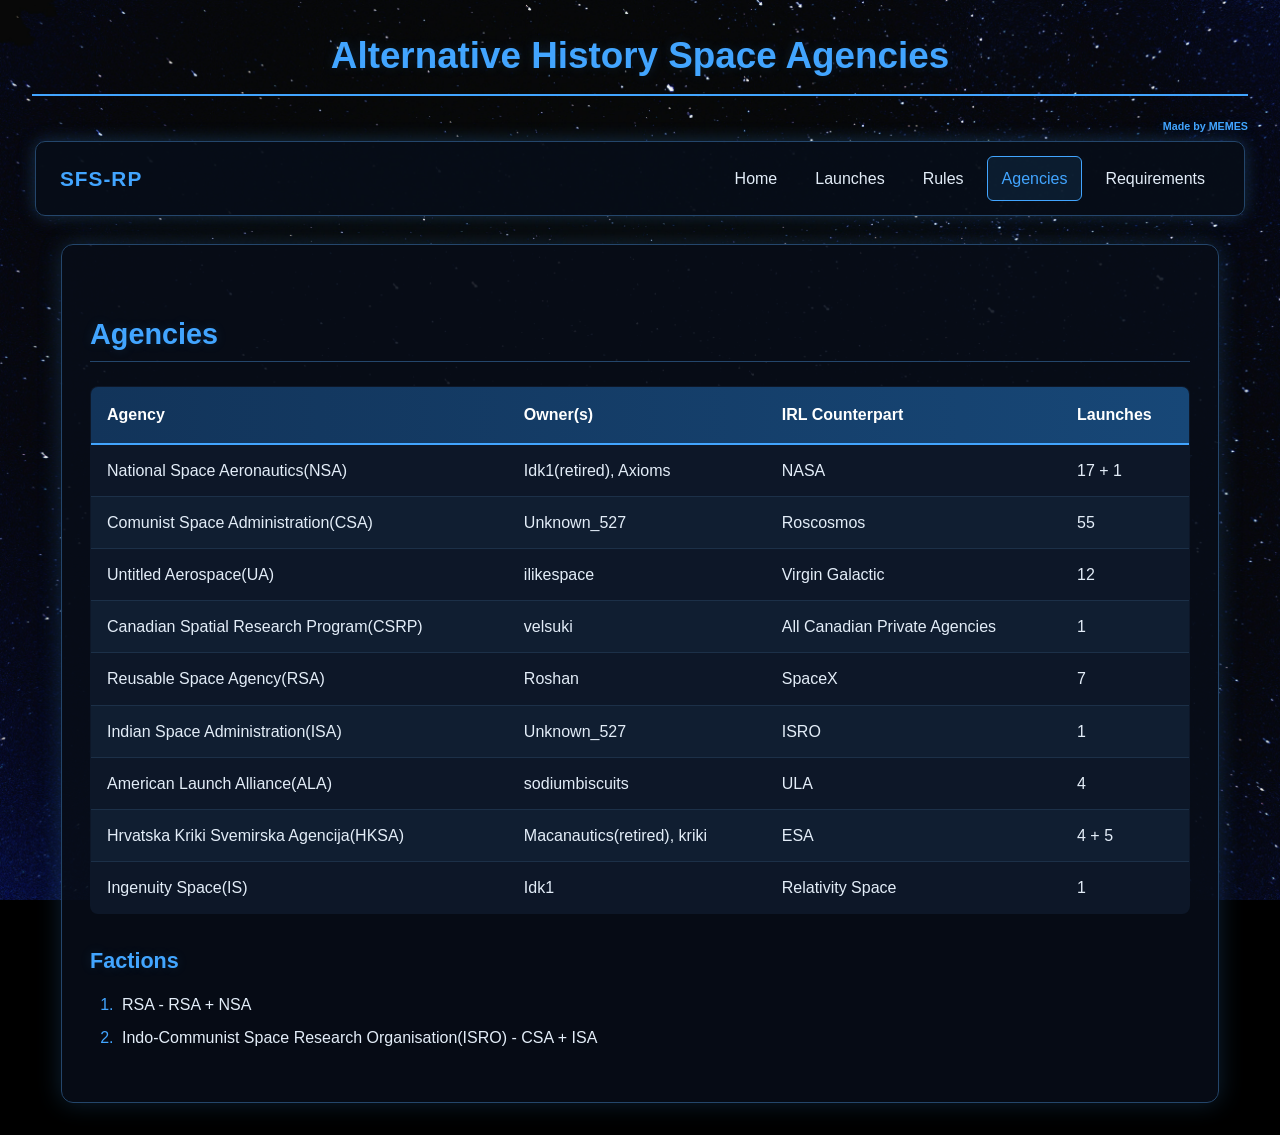
<file: agencies.html>
<!DOCTYPE html>
<html lang="en">
<head>
  <meta charset="UTF-8">
  <meta name="viewport" content="width=device-width, initial-scale=1.0">
  <title>Agencies</title>
  <link rel="stylesheet" href="style.css">
</head>
<body>

  <header>
    <h1>Alternative History Space Agencies</h1>
  </header>
  <h6 class="txtr">Made by MEMES</h6>
    <nav class="navbar">
        <a href="https://sfs-rp.github.io/index.html" class="nav-brand">SFS-RP</a>
    
        <div class="nav-links">
            <a href="index.html" class="nav-link">Home</a>
            <a href="launches.html" class="nav-link">Launches</a>
            <a href="rules.html" class="nav-link">Rules</a>
            <a href="agencies.html" class="nav-link active">Agencies</a>
            <a href="downloads.html" class="nav-link">Requirements</a>
        </div>
    </nav>
  <main>
    <h2>Agencies</h2>

    
      <table>
        <thead>
            <tr>
                <th>Agency</th>
                <th>Owner(s)</th>
                <th>IRL Counterpart</th>
                <th>Launches</th>
            </tr>
        </thead>
        <tbody>
            <tr>
                <td>National Space Aeronautics(NSA)</td>
                <td>Idk1(retired), Axioms</td>
                <td>NASA</td>
                <td>17 + 1</td>
            </tr>
            <tr>
                <td>Comunist Space Administration(CSA)</td>
                <td>Unknown_527</td>
                <td>Roscosmos</td>
                <td>55</td>
            </tr>
            <tr>
                <td>Untitled Aerospace(UA)</td>
                <td>ilikespace</td>
                <td>Virgin Galactic</td>
                <td>12</td>
            </tr>
            <tr>
                <td>Canadian Spatial Research Program(CSRP)</td>
                <td>velsuki</td>
                <td>All Canadian Private Agencies</td>
                <td>1</td>
            </tr>
            <tr>
                <td>Reusable Space Agency(RSA)</td>
                <td>Roshan</td>
                <td>SpaceX</td>
                <td>7</td>
            </tr>
            <tr>
                <td>Indian Space Administration(ISA)</td>
                <td>Unknown_527</td>
                <td>ISRO</td>
                <td>1</td>
            </tr>
            <tr>
                <td>American Launch Alliance(ALA)</td>
                <td>sodiumbiscuits</td>
                <td>ULA</td>
                <td>4</td>
            </tr>
            <tr>
                <td>Hrvatska Kriki Svemirska Agencija(HKSA)</td>
                <td>Macanautics(retired), kriki</td>
                <td>ESA</td>
                <td>4 + 5</td>
            </tr>
            <tr>
                <td>Ingenuity Space(IS)</td>
                <td>Idk1</td>
                <td>Relativity Space</td>
                <td>1</td>
            </tr>
        </tbody>
    </table>
    <h3>Factions</h3>
    <ol>
      <li>RSA - RSA + NSA</li>
      <li>Indo-Communist Space Research Organisation(ISRO) - CSA + ISA</li>
    </ol>
  </main>


  </body>
</html>
</file>
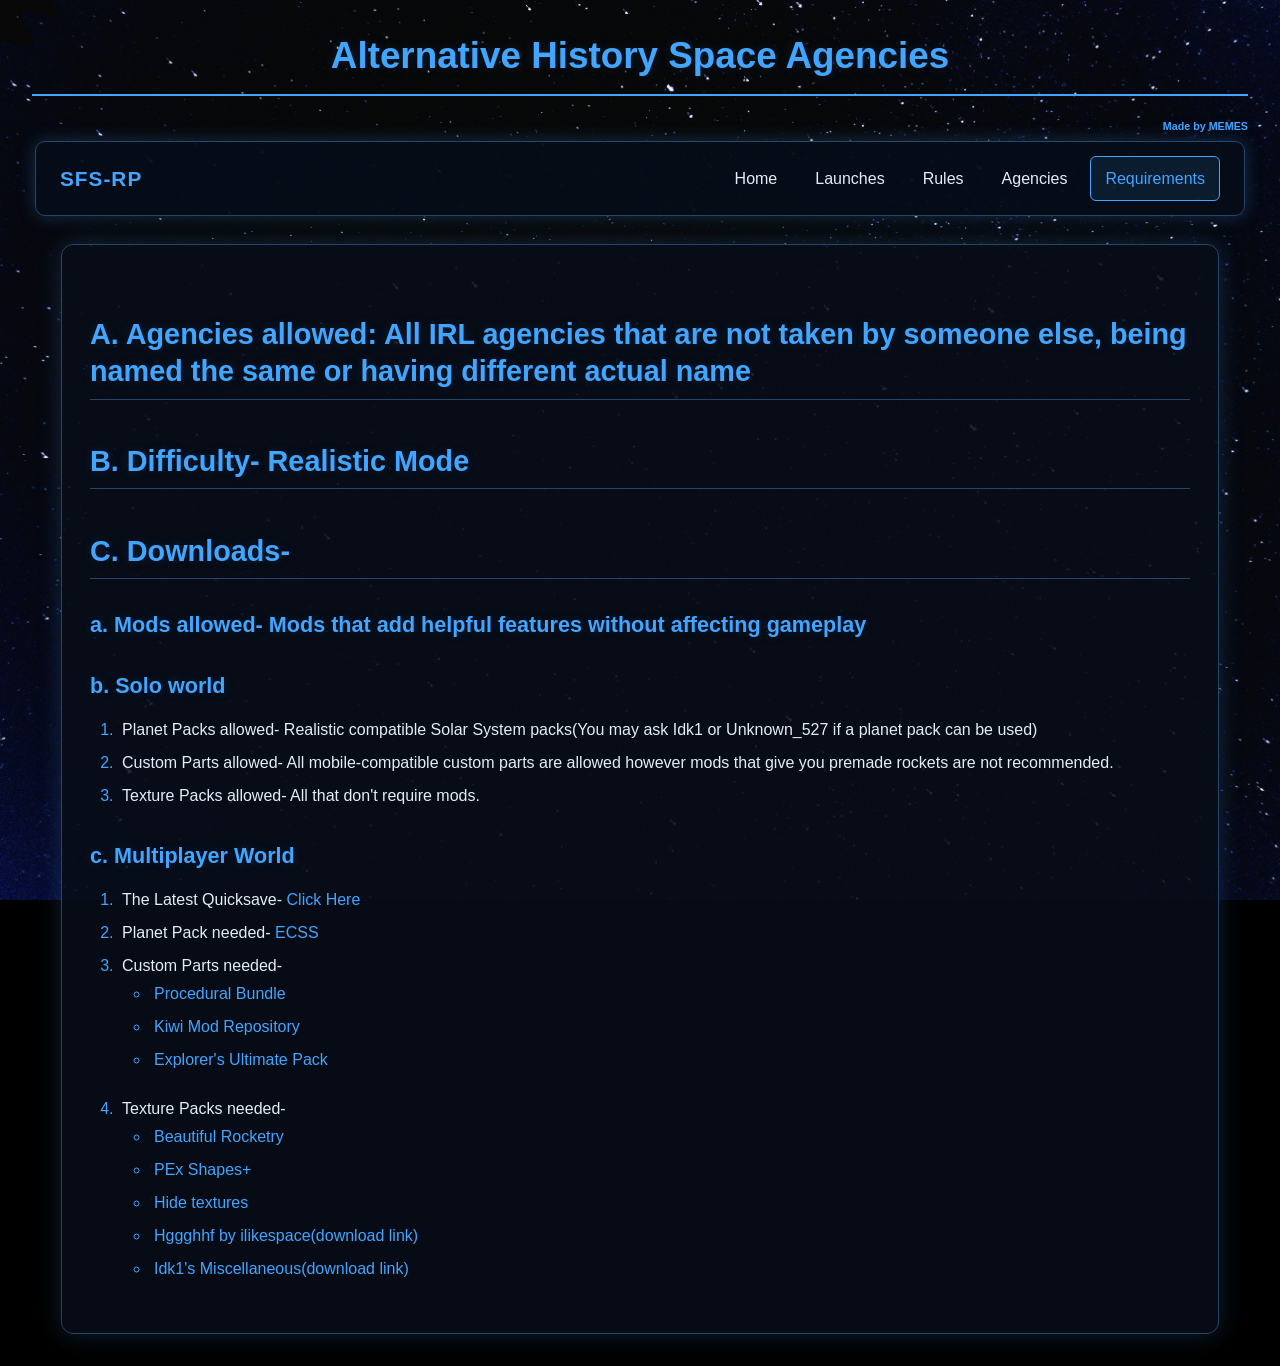
<file: downloads.html>
<!DOCTYPE html>
<html lang="en">
<head>
  <meta charset="UTF-8">
  <meta name="viewport" content="width=device-width, initial-scale=1.0">
  <title>Rules</title>
  <link rel="stylesheet" href="style.css">
</head>
<body>

  <header>
    <h1>Alternative History Space Agencies</h1>
  </header>
  <h6 class="txtr">Made by MEMES</h6>
    <nav class="navbar">
        <a href="https://sfs-rp.github.io/index.html" class="nav-brand">SFS-RP</a>
    
        <div class="nav-links">
            <a href="index.html" class="nav-link">Home</a>
            <a href="launches.html" class="nav-link">Launches</a>
            <a href="rules.html" class="nav-link">Rules</a>
            <a href="agencies.html" class="nav-link">Agencies</a>
            <a href="downloads.html" class="nav-link active">Requirements</a>
        </div>
    </nav>
  <main>
    <h2>A. Agencies allowed: All IRL agencies that are not taken by someone else, being named the same or having different actual name</h2>
    <h2>B. Difficulty- Realistic Mode</h2>
    <h2>C. Downloads-</h2>
      <h3>a. Mods allowed- Mods that add helpful features without affecting gameplay</h3>
        <h3>b. Solo world</h3>
        <ol>
          <li>Planet Packs allowed- Realistic compatible Solar System packs(You may ask Idk1 or Unknown_527 if a planet pack can be used)</li>
          <li>Custom Parts allowed- All mobile-compatible custom parts are allowed however mods that give you premade rockets are not recommended.</li>
          <li>Texture Packs allowed- All that don't require mods.</li>
        </ol>
        <h3>c. Multiplayer World</h3>    
         <ol>
          <li>The Latest Quicksave- <a href="https://github.com/SFS-RP/alternative-history/releases/tag/Quicksave">Click Here</a></li> 
          <li>Planet Pack needed- <a href="https://sfsforum.com/index.php?threads/ecss.19351/">ECSS</a></li>
          <li>Custom Parts needed- 
            <ul>
              <li><a href="https://sfsforum.com/index.php?threads/procedural-bundle-supports-mobile-and-ios.17026/">Procedural Bundle</a></li>
              <li><a href="https://sfsforum.com/index.php?threads/kiwi-mod-repository-v1-4b3.17223/">Kiwi Mod Repository</a></li>
              <li><a href="https://sfsforum.com/index.php?threads/explorers-ultimate-pack-v1-0-3-download-link-in-first-post-mobile-support-do-not-ask-in-the-thread.16437/">Explorer's Ultimate Pack</a></li>
            </ul>
          </li>
          <li>Texture Packs needed-
            <ul>
              <li><a href="https://sfsforum.com/index.php?threads/beautiful-rocketry-v0-9.19500/post-304758">Beautiful Rocketry</a></li>
              <li><a href="https://sfsforum.com/index.php?threads/pex-shapes-a-different-kind-of-pack.13087/">PEx Shapes+</a></li>
              <li><a href="https://sfsforum.com/index.php?threads/hide-texture-1-6.19255/">Hide textures</a></li>
              <li><a href="https://github.com/SFS-RP/alternative-history/releases/download/Textures/Hggghhf.zip">Hggghhf by ilikespace(download link)</a></li>
              <li><a href="https://github.com/SFS-RP/alternative-history/releases/download/Textures/Idk.Miscealeanous.zip">Idk1's Miscellaneous(download link)</a></li>
            </ul>
          </li>
        </ol>
  </main>
</body>
</html>
</file>
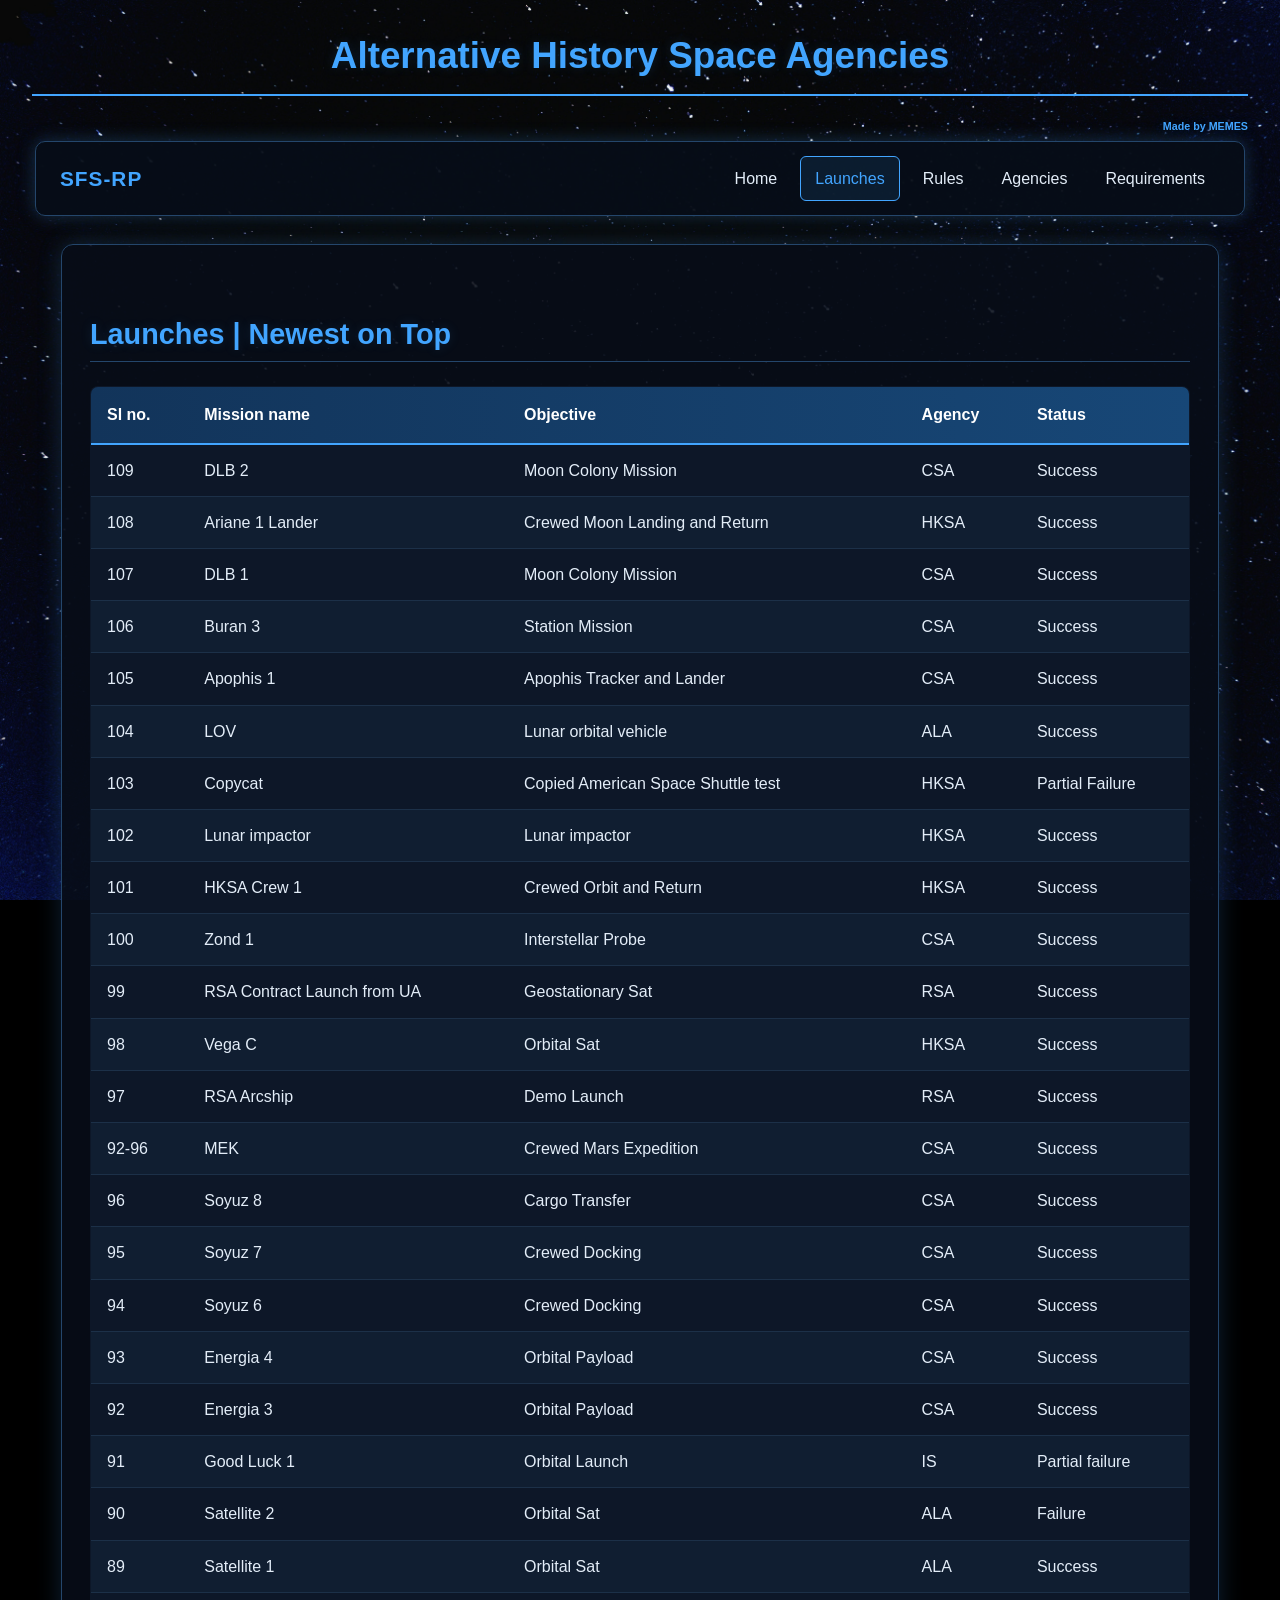
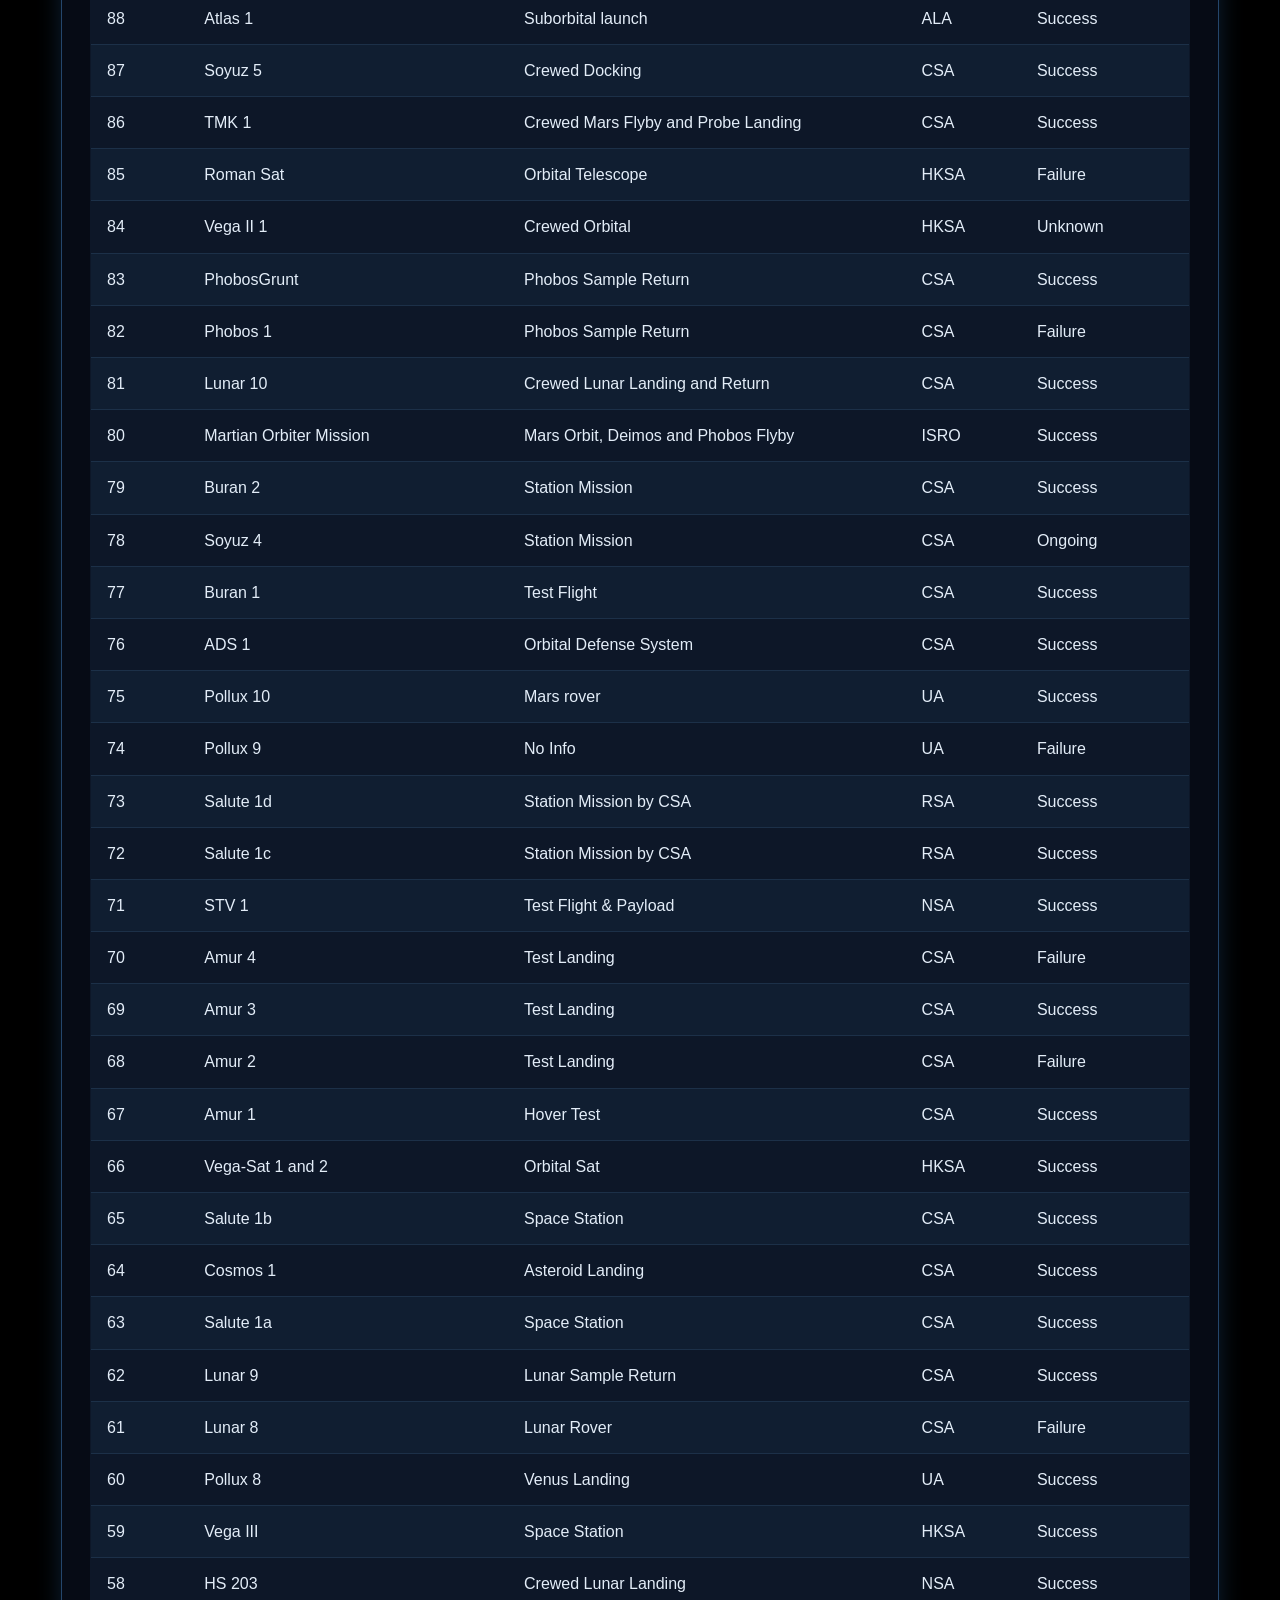
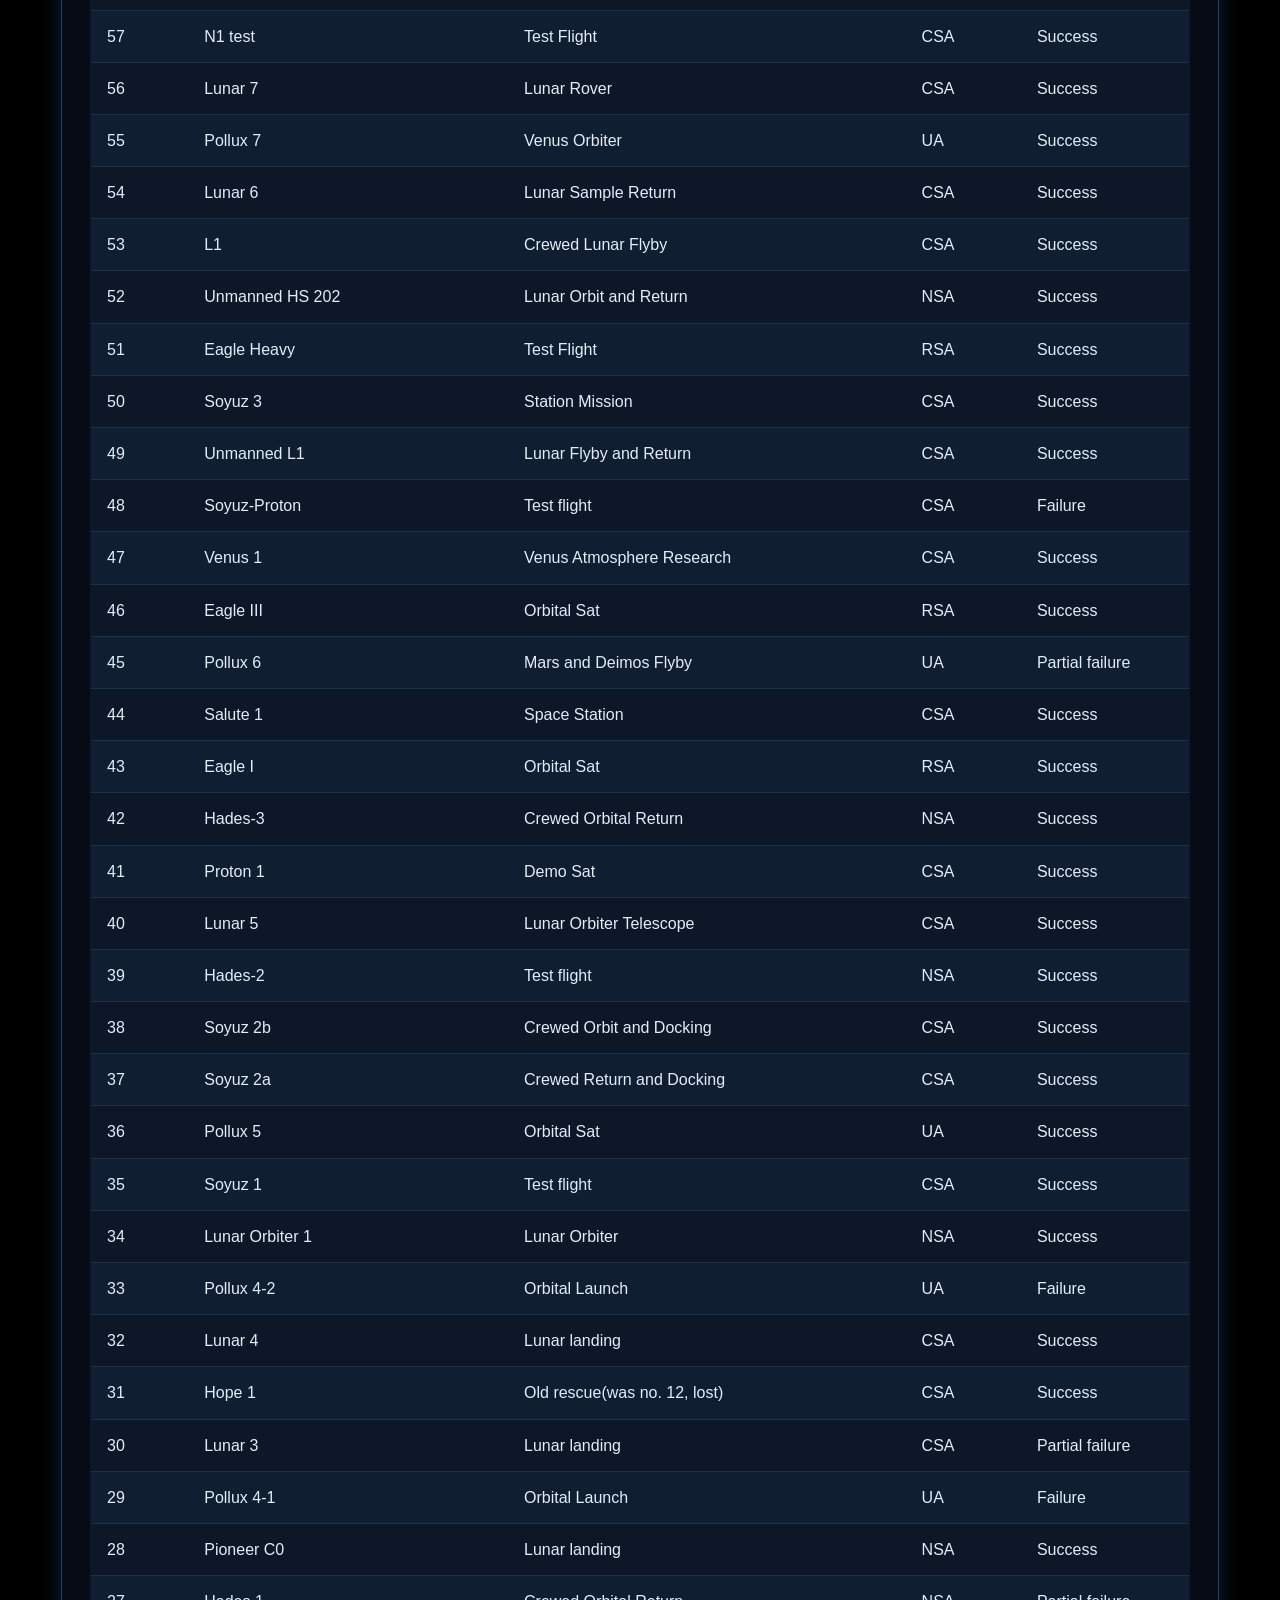
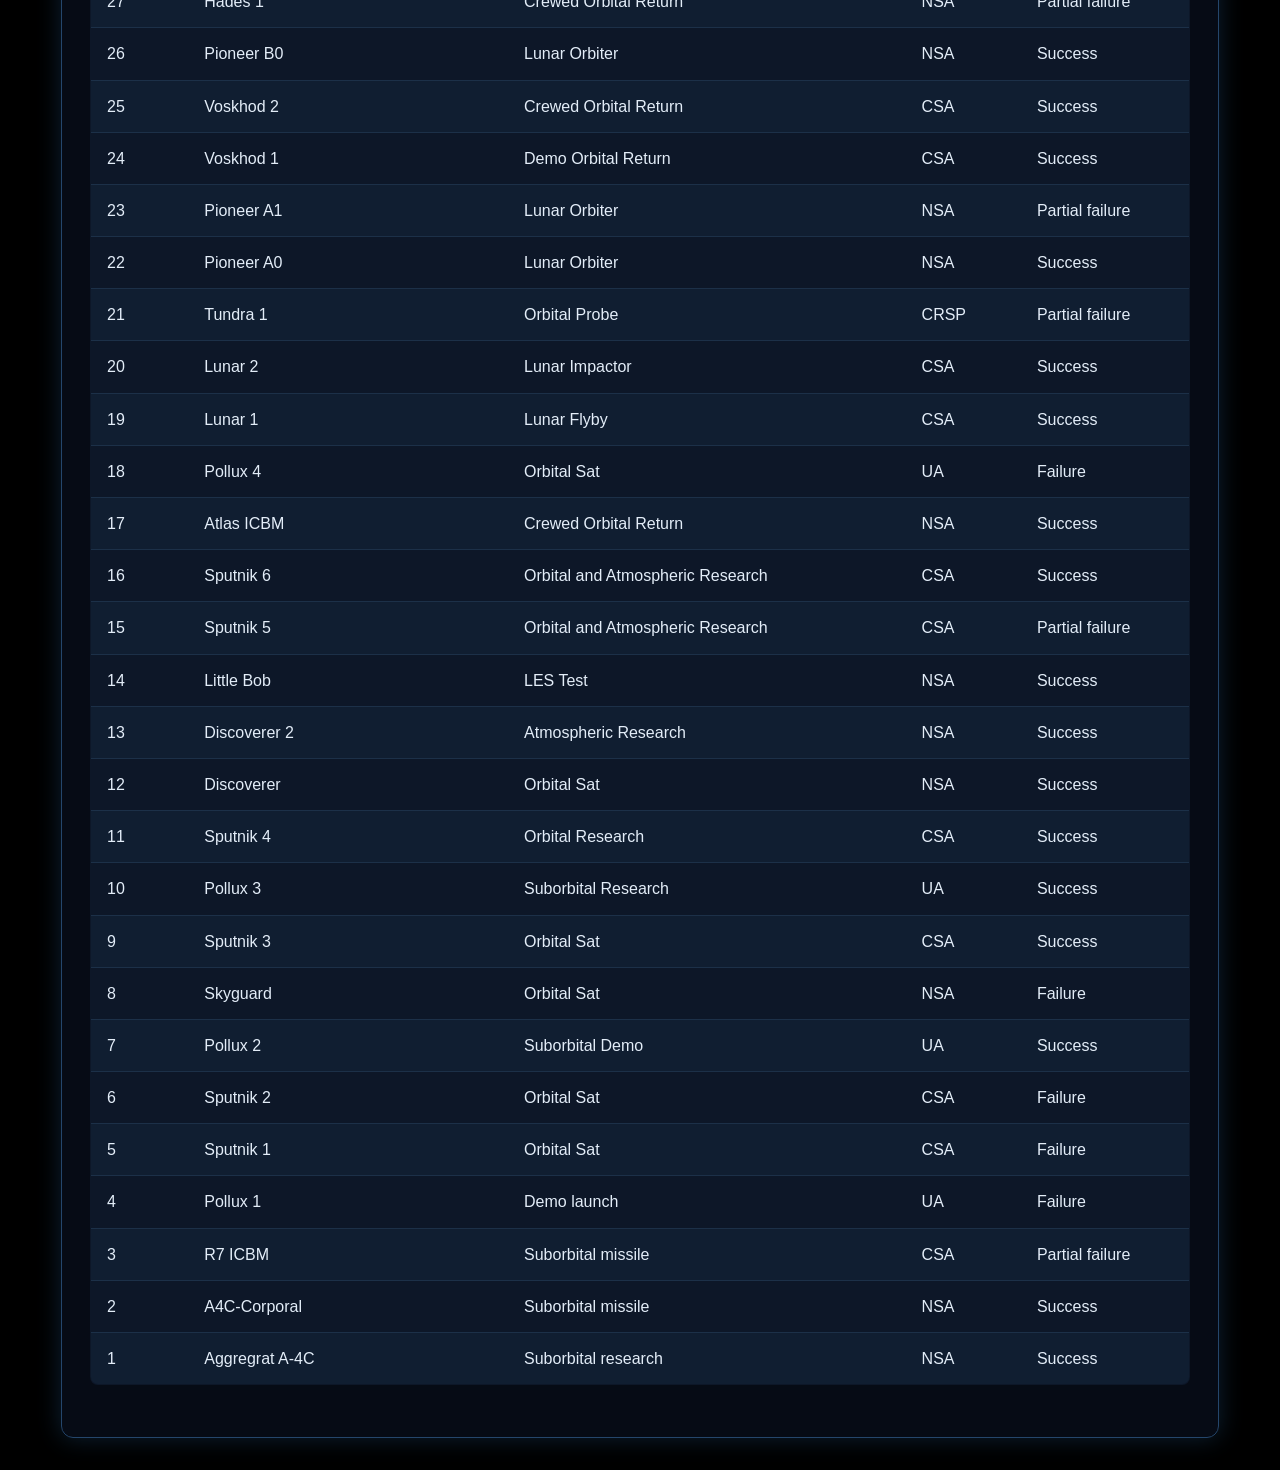
<file: launches.html>
<!DOCTYPE html>
<html lang="en">
<head>
  <meta charset="UTF-8">
  <meta name="viewport" content="width=device-width, initial-scale=1.0">
  <title>Launches</title>
  <link rel="stylesheet" href="style.css">
</head>
<body>

  <header>
    <h1>Alternative History Space Agencies</h1>
  </header>
  <h6 class="txtr">Made by MEMES</h6>
    <nav class="navbar">
        <a href="https://sfs-rp.github.io/index.html" class="nav-brand">SFS-RP</a>
    
        <div class="nav-links">
            <a href="index.html" class="nav-link">Home</a>
            <a href="launches.html" class="nav-link active">Launches</a>
            <a href="rules.html" class="nav-link">Rules</a>
            <a href="agencies.html" class="nav-link">Agencies</a>
            <a href="downloads.html" class="nav-link">Requirements</a>
        </div>
    </nav>
  <main>
    <h2>Launches | Newest on Top</h2>

<table>
    <thead>
        <tr>
            <th>Sl no.</th>
            <th>Mission name</th>
            <th>Objective</th>
            <th>Agency</th>
            <th>Status</th>
        </tr>
    </thead>
    <tbody>
        <tr><td>109</td><td>DLB 2</td><td>Moon Colony Mission</td><td>CSA</td><td>Success</td></tr>
        <tr><td>108</td><td>Ariane 1 Lander</td><td>Crewed Moon Landing and Return</td><td>HKSA</td><td>Success</td></tr>
        <tr><td>107</td><td>DLB 1</td><td>Moon Colony Mission</td><td>CSA</td><td>Success</td></tr>
        <tr><td>106</td><td>Buran 3</td><td>Station Mission</td><td>CSA</td><td>Success</td></tr>
        <tr><td>105</td><td>Apophis 1</td><td>Apophis Tracker and Lander</td><td>CSA</td><td>Success</td></tr>
        <tr><td>104</td><td>LOV</td><td>Lunar orbital vehicle</td><td>ALA</td><td>Success</td></tr>
        <tr><td>103</td><td>Copycat</td><td>Copied American Space Shuttle test</td><td>HKSA</td><td>Partial Failure</td></tr>
        <tr><td>102</td><td>Lunar impactor</td><td>Lunar impactor</td><td>HKSA</td><td>Success</td></tr>
        <tr><td>101</td><td>HKSA Crew 1</td><td>Crewed Orbit and Return</td><td>HKSA</td><td>Success</td></tr>
        <tr><td>100</td><td>Zond 1</td><td>Interstellar Probe</td><td>CSA</td><td>Success</td></tr>
        <tr><td>99</td><td>RSA Contract Launch from UA</td><td>Geostationary Sat</td><td>RSA</td><td>Success</td></tr>
        <tr><td>98</td><td>Vega C</td><td>Orbital Sat</td><td>HKSA</td><td>Success</td></tr>
        <tr><td>97</td><td>RSA Arcship</td><td>Demo Launch</td><td>RSA</td><td>Success</td></tr>
        <tr><td>92-96</td><td>MEK</td><td>Crewed Mars Expedition</td><td>CSA</td><td>Success</td></tr>
        <tr><td>96</td><td>Soyuz 8</td><td>Cargo Transfer</td><td>CSA</td><td>Success</td></tr>
        <tr><td>95</td><td>Soyuz 7</td><td>Crewed Docking</td><td>CSA</td><td>Success</td></tr>
        <tr><td>94</td><td>Soyuz 6</td><td>Crewed Docking</td><td>CSA</td><td>Success</td></tr>
        <tr><td>93</td><td>Energia 4</td><td>Orbital Payload</td><td>CSA</td><td>Success</td></tr>
        <tr><td>92</td><td>Energia 3</td><td>Orbital Payload</td><td>CSA</td><td>Success</td></tr>
        <tr><td>91</td><td>Good Luck 1</td><td>Orbital Launch</td><td>IS</td><td>Partial failure</td></tr>
        <tr><td>90</td><td>Satellite 2</td><td>Orbital Sat</td><td>ALA</td><td>Failure</td></tr>
        <tr><td>89</td><td>Satellite 1</td><td>Orbital Sat</td><td>ALA</td><td>Success</td></tr>
        <tr><td>88</td><td>Atlas 1</td><td>Suborbital launch</td><td>ALA</td><td>Success</td></tr>
        <tr><td>87</td><td>Soyuz 5</td><td>Crewed Docking</td><td>CSA</td><td>Success</td></tr>
        <tr><td>86</td><td>TMK 1</td><td>Crewed Mars Flyby and Probe Landing</td><td>CSA</td><td>Success</td></tr>
        <tr><td>85</td><td>Roman Sat</td><td>Orbital Telescope</td><td>HKSA</td><td>Failure</td></tr>
        <tr><td>84</td><td>Vega II 1</td><td>Crewed Orbital</td><td>HKSA</td><td>Unknown</td></tr>
        <tr><td>83</td><td>PhobosGrunt</td><td>Phobos Sample Return</td><td>CSA</td><td>Success</td></tr>
        <tr><td>82</td><td>Phobos 1</td><td>Phobos Sample Return</td><td>CSA</td><td>Failure</td></tr>
        <tr><td>81</td><td>Lunar 10</td><td>Crewed Lunar Landing and Return</td><td>CSA</td><td>Success</td></tr>
        <tr><td>80</td><td>Martian Orbiter Mission</td><td>Mars Orbit, Deimos and Phobos Flyby</td><td>ISRO</td><td>Success</td></tr>
        <tr><td>79</td><td>Buran 2</td><td>Station Mission</td><td>CSA</td><td>Success</td></tr>
        <tr><td>78</td><td>Soyuz 4</td><td>Station Mission</td><td>CSA</td><td>Ongoing</td></tr>
        <tr><td>77</td><td>Buran 1</td><td>Test Flight</td><td>CSA</td><td>Success</td></tr>
        <tr><td>76</td><td>ADS 1</td><td>Orbital Defense System</td><td>CSA</td><td>Success</td></tr>
        <tr><td>75</td><td>Pollux 10</td><td>Mars rover</td><td>UA</td><td>Success</td></tr>
        <tr><td>74</td><td>Pollux 9</td><td>No Info</td><td>UA</td><td>Failure</td></tr>
        <tr><td>73</td><td>Salute 1d</td><td>Station Mission by CSA</td><td>RSA</td><td>Success</td></tr>
        <tr><td>72</td><td>Salute 1c</td><td>Station Mission by CSA</td><td>RSA</td><td>Success</td></tr>
        <tr><td>71</td><td>STV 1</td><td>Test Flight &amp; Payload</td><td>NSA</td><td>Success</td></tr>
        <tr><td>70</td><td>Amur 4</td><td>Test Landing</td><td>CSA</td><td>Failure</td></tr>
        <tr><td>69</td><td>Amur 3</td><td>Test Landing</td><td>CSA</td><td>Success</td></tr>
        <tr><td>68</td><td>Amur 2</td><td>Test Landing</td><td>CSA</td><td>Failure</td></tr>
        <tr><td>67</td><td>Amur 1</td><td>Hover Test</td><td>CSA</td><td>Success</td></tr>
        <tr><td>66</td><td>Vega-Sat 1 and 2</td><td>Orbital Sat</td><td>HKSA</td><td>Success</td></tr>
        <tr><td>65</td><td>Salute 1b</td><td>Space Station</td><td>CSA</td><td>Success</td></tr>
        <tr><td>64</td><td>Cosmos 1</td><td>Asteroid Landing</td><td>CSA</td><td>Success</td></tr>
        <tr><td>63</td><td>Salute 1a</td><td>Space Station</td><td>CSA</td><td>Success</td></tr>
        <tr><td>62</td><td>Lunar 9</td><td>Lunar Sample Return</td><td>CSA</td><td>Success</td></tr>
        <tr><td>61</td><td>Lunar 8</td><td>Lunar Rover</td><td>CSA</td><td>Failure</td></tr>
        <tr><td>60</td><td>Pollux 8</td><td>Venus Landing</td><td>UA</td><td>Success</td></tr>
        <tr><td>59</td><td>Vega III</td><td>Space Station</td><td>HKSA</td><td>Success</td></tr>
        <tr><td>58</td><td>HS 203</td><td>Crewed Lunar Landing</td><td>NSA</td><td>Success</td></tr>
        <tr><td>57</td><td>N1 test</td><td>Test Flight</td><td>CSA</td><td>Success</td></tr>
        <tr><td>56</td><td>Lunar 7</td><td>Lunar Rover</td><td>CSA</td><td>Success</td></tr>
        <tr><td>55</td><td>Pollux 7</td><td>Venus Orbiter</td><td>UA</td><td>Success</td></tr>
        <tr><td>54</td><td>Lunar 6</td><td>Lunar Sample Return</td><td>CSA</td><td>Success</td></tr>
        <tr><td>53</td><td>L1</td><td>Crewed Lunar Flyby</td><td>CSA</td><td>Success</td></tr>
        <tr><td>52</td><td>Unmanned HS 202</td><td>Lunar Orbit and Return</td><td>NSA</td><td>Success</td></tr>
        <tr><td>51</td><td>Eagle Heavy</td><td>Test Flight</td><td>RSA</td><td>Success</td></tr>
        <tr><td>50</td><td>Soyuz 3</td><td>Station Mission</td><td>CSA</td><td>Success</td></tr>
        <tr><td>49</td><td>Unmanned L1</td><td>Lunar Flyby and Return</td><td>CSA</td><td>Success</td></tr>
        <tr><td>48</td><td>Soyuz-Proton</td><td>Test flight</td><td>CSA</td><td>Failure</td></tr>
        <tr><td>47</td><td>Venus 1</td><td>Venus Atmosphere Research</td><td>CSA</td><td>Success</td></tr>
        <tr><td>46</td><td>Eagle III</td><td>Orbital Sat</td><td>RSA</td><td>Success</td></tr>
        <tr><td>45</td><td>Pollux 6</td><td>Mars and Deimos Flyby</td><td>UA</td><td>Partial failure</td></tr>
        <tr><td>44</td><td>Salute 1</td><td>Space Station</td><td>CSA</td><td>Success</td></tr>
        <tr><td>43</td><td>Eagle I</td><td>Orbital Sat</td><td>RSA</td><td>Success</td></tr>
        <tr><td>42</td><td>Hades-3</td><td>Crewed Orbital Return</td><td>NSA</td><td>Success</td></tr>
        <tr><td>41</td><td>Proton 1</td><td>Demo Sat</td><td>CSA</td><td>Success</td></tr>
        <tr><td>40</td><td>Lunar 5</td><td>Lunar Orbiter Telescope</td><td>CSA</td><td>Success</td></tr>
        <tr><td>39</td><td>Hades-2</td><td>Test flight</td><td>NSA</td><td>Success</td></tr>
        <tr><td>38</td><td>Soyuz 2b</td><td>Crewed Orbit and Docking</td><td>CSA</td><td>Success</td></tr>
        <tr><td>37</td><td>Soyuz 2a</td><td>Crewed Return and Docking</td><td>CSA</td><td>Success</td></tr>
        <tr><td>36</td><td>Pollux 5</td><td>Orbital Sat</td><td>UA</td><td>Success</td></tr>
        <tr><td>35</td><td>Soyuz 1</td><td>Test flight</td><td>CSA</td><td>Success</td></tr>
        <tr><td>34</td><td>Lunar Orbiter 1</td><td>Lunar Orbiter</td><td>NSA</td><td>Success</td></tr>
        <tr><td>33</td><td>Pollux 4-2</td><td>Orbital Launch</td><td>UA</td><td>Failure</td></tr>
        <tr><td>32</td><td>Lunar 4</td><td>Lunar landing</td><td>CSA</td><td>Success</td></tr>
        <tr><td>31</td><td>Hope 1</td><td>Old rescue(was no. 12, lost)</td><td>CSA</td><td>Success</td></tr>
        <tr><td>30</td><td>Lunar 3</td><td>Lunar landing</td><td>CSA</td><td>Partial failure</td></tr>
        <tr><td>29</td><td>Pollux 4-1</td><td>Orbital Launch</td><td>UA</td><td>Failure</td></tr>
        <tr><td>28</td><td>Pioneer C0</td><td>Lunar landing</td><td>NSA</td><td>Success</td></tr>
        <tr><td>27</td><td>Hades 1</td><td>Crewed Orbital Return</td><td>NSA</td><td>Partial failure</td></tr>
        <tr><td>26</td><td>Pioneer B0</td><td>Lunar Orbiter</td><td>NSA</td><td>Success</td></tr>
        <tr><td>25</td><td>Voskhod 2</td><td>Crewed Orbital Return</td><td>CSA</td><td>Success</td></tr>
        <tr><td>24</td><td>Voskhod 1</td><td>Demo Orbital Return</td><td>CSA</td><td>Success</td></tr>
        <tr><td>23</td><td>Pioneer A1</td><td>Lunar Orbiter</td><td>NSA</td><td>Partial failure</td></tr>
        <tr><td>22</td><td>Pioneer A0</td><td>Lunar Orbiter</td><td>NSA</td><td>Success</td></tr>
        <tr><td>21</td><td>Tundra 1</td><td>Orbital Probe</td><td>CRSP</td><td>Partial failure</td></tr>
        <tr><td>20</td><td>Lunar 2</td><td>Lunar Impactor</td><td>CSA</td><td>Success</td></tr>
        <tr><td>19</td><td>Lunar 1</td><td>Lunar Flyby</td><td>CSA</td><td>Success</td></tr>
        <tr><td>18</td><td>Pollux 4</td><td>Orbital Sat</td><td>UA</td><td>Failure</td></tr>
        <tr><td>17</td><td>Atlas ICBM</td><td>Crewed Orbital Return</td><td>NSA</td><td>Success</td></tr>
        <tr><td>16</td><td>Sputnik 6</td><td>Orbital and Atmospheric Research</td><td>CSA</td><td>Success</td></tr>
        <tr><td>15</td><td>Sputnik 5</td><td>Orbital and Atmospheric Research</td><td>CSA</td><td>Partial failure</td></tr>
        <tr><td>14</td><td>Little Bob</td><td>LES Test</td><td>NSA</td><td>Success</td></tr>
        <tr><td>13</td><td>Discoverer 2</td><td>Atmospheric Research</td><td>NSA</td><td>Success</td></tr>
        <tr><td>12</td><td>Discoverer</td><td>Orbital Sat</td><td>NSA</td><td>Success</td></tr>
        <tr><td>11</td><td>Sputnik 4</td><td>Orbital Research</td><td>CSA</td><td>Success</td></tr>
        <tr><td>10</td><td>Pollux 3</td><td>Suborbital Research</td><td>UA</td><td>Success</td></tr>
        <tr><td>9</td><td>Sputnik 3</td><td>Orbital Sat</td><td>CSA</td><td>Success</td></tr>
        <tr><td>8</td><td>Skyguard</td><td>Orbital Sat</td><td>NSA</td><td>Failure</td></tr>
        <tr><td>7</td><td>Pollux 2</td><td>Suborbital Demo</td><td>UA</td><td>Success</td></tr>
        <tr><td>6</td><td>Sputnik 2</td><td>Orbital Sat</td><td>CSA</td><td>Failure</td></tr>
        <tr><td>5</td><td>Sputnik 1</td><td>Orbital Sat</td><td>CSA</td><td>Failure</td></tr>
        <tr><td>4</td><td>Pollux 1</td><td>Demo launch</td><td>UA</td><td>Failure</td></tr>
        <tr><td>3</td><td>R7 ICBM</td><td>Suborbital missile</td><td>CSA</td><td>Partial failure</td></tr>
        <tr><td>2</td><td>A4C-Corporal</td><td>Suborbital missile</td><td>NSA</td><td>Success</td></tr>
        <tr><td>1</td><td>Aggregrat A-4C</td><td>Suborbital research</td><td>NSA</td><td>Success</td></tr>
    </tbody>
</table>
  </main>


</body>
</html>
</file>
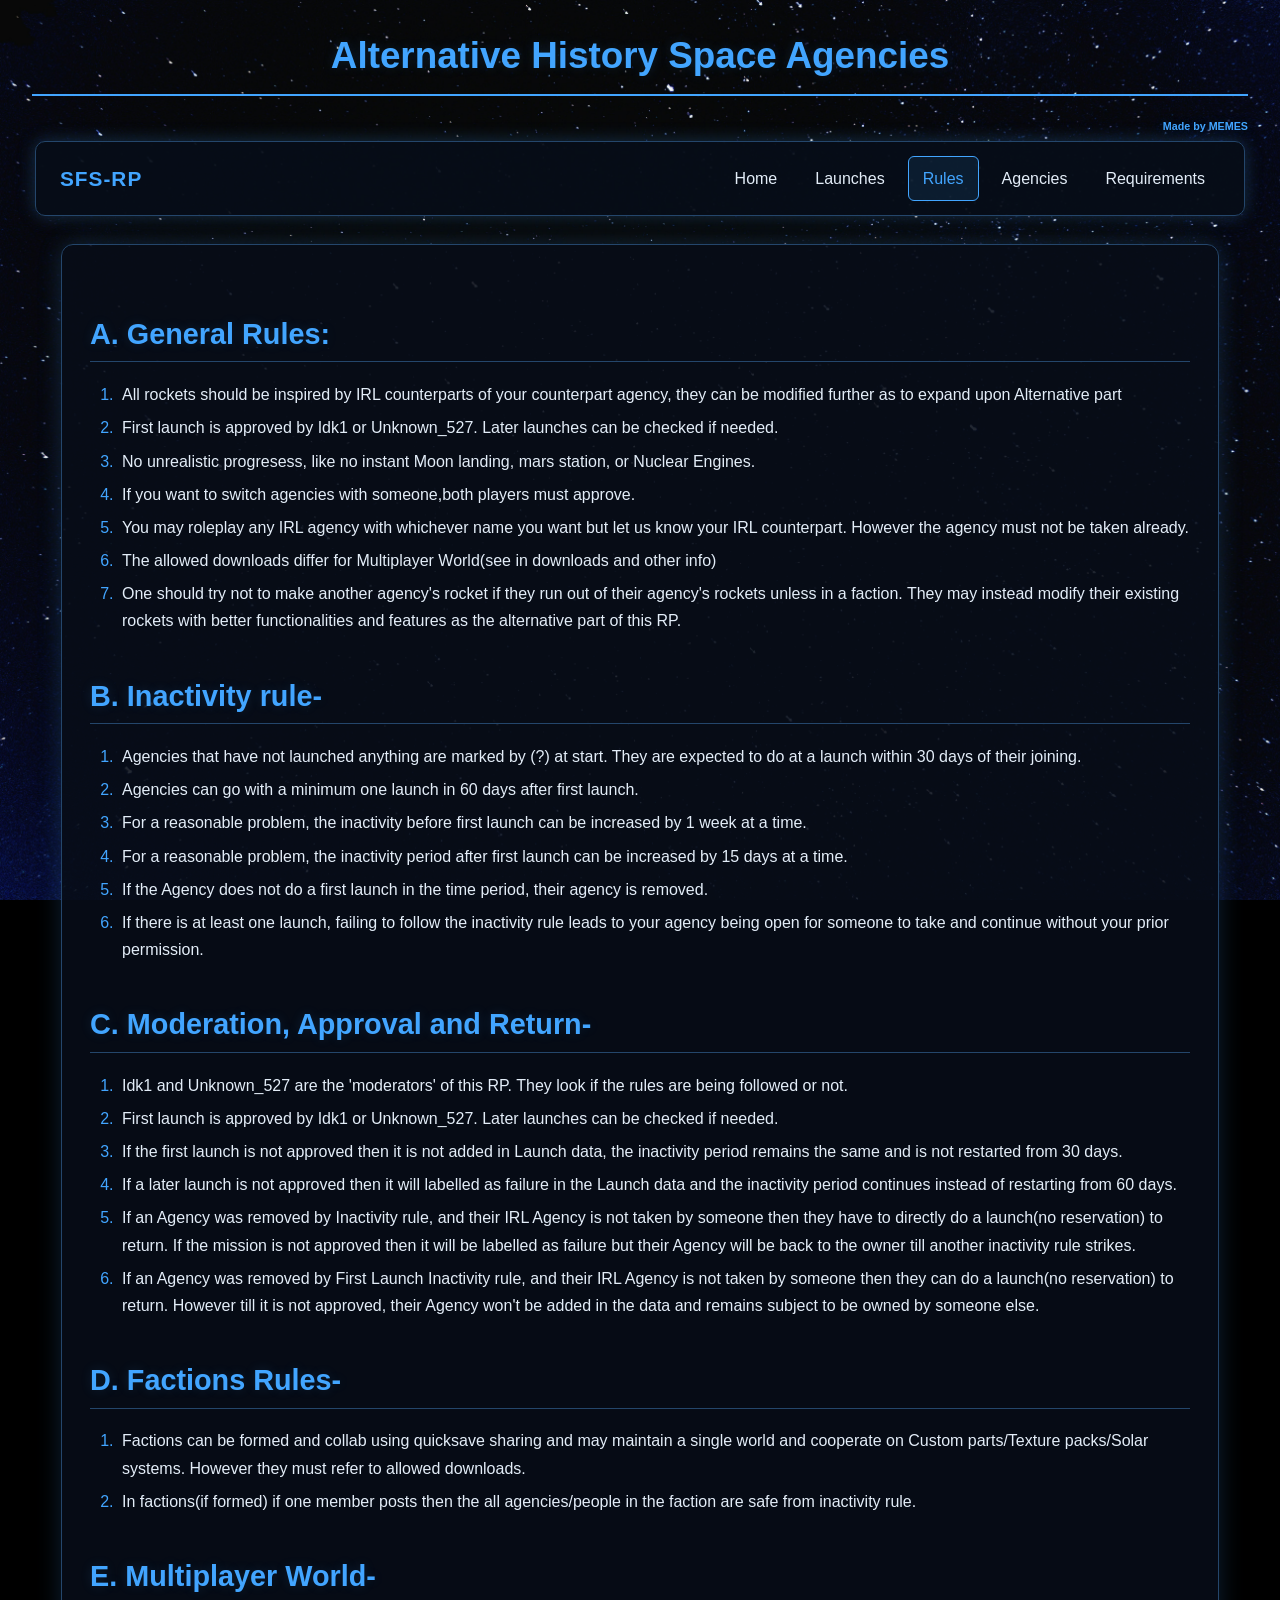
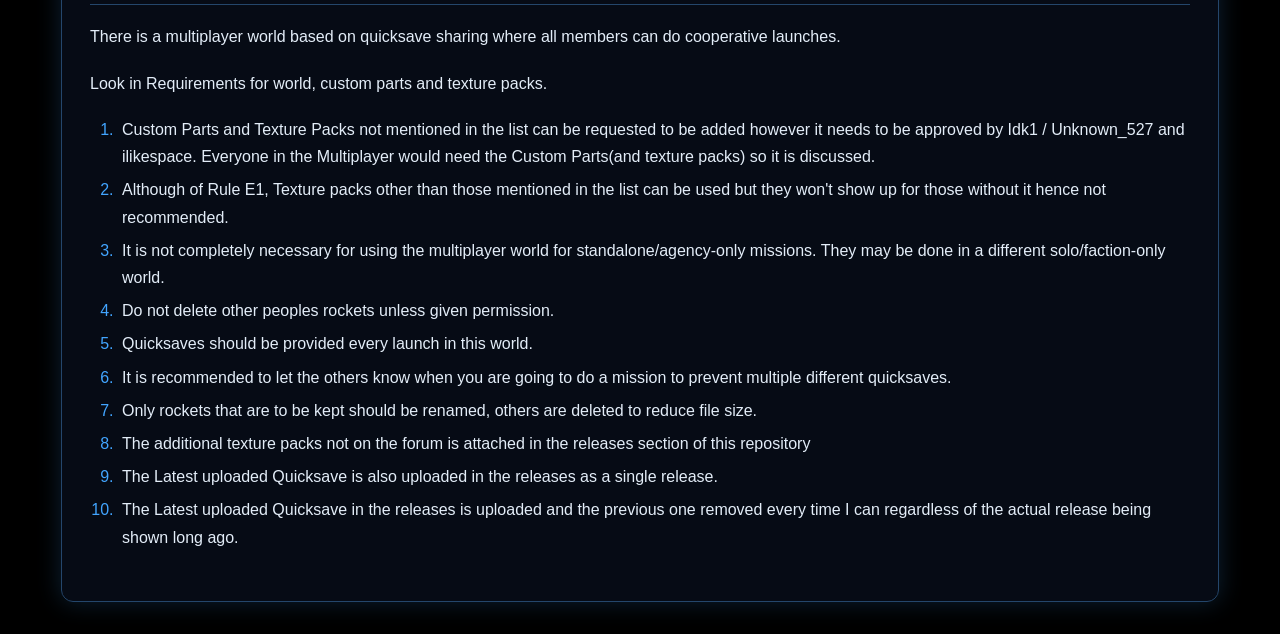
<file: rules.html>
<!DOCTYPE html>
<html lang="en">
<head>
  <meta charset="UTF-8">
  <meta name="viewport" content="width=device-width, initial-scale=1.0">
  <title>Rules</title>
  <link rel="stylesheet" href="style.css">
</head>
<body>

  <header>
    <h1>Alternative History Space Agencies</h1>
  </header>
  <h6 class="txtr">Made by MEMES</h6>
    <nav class="navbar">
        <a href="https://sfs-rp.github.io/index.html" class="nav-brand">SFS-RP</a>
    
        <div class="nav-links">
            <a href="index.html" class="nav-link">Home</a>
            <a href="launches.html" class="nav-link">Launches</a>
            <a href="rules.html" class="nav-link active">Rules</a>
            <a href="agencies.html" class="nav-link">Agencies</a>
            <a href="downloads.html" class="nav-link">Requirements</a>
        </div>
    </nav>
  <main>
    <h2>A. General Rules:</h2>
      <ol>
          <li>All rockets should be inspired by IRL counterparts of your counterpart agency, they can be modified further as to expand upon Alternative part</li>
          <li>First launch is approved by Idk1 or Unknown_527. Later launches can be checked if needed.</li>
          <li>No unrealistic progresess, like no instant Moon landing, mars station, or Nuclear Engines.</li>
          <li>If you want to switch agencies with someone,both players must approve.</li>
          <li>You may roleplay any IRL agency with whichever name you want but let us know your IRL counterpart. However the agency must not be taken already.</li>
          <li>The allowed downloads differ for Multiplayer World(see in downloads and other info)</li>
          <li>One should try not to make another agency's rocket if they run out of their agency's rockets unless in a faction. They may instead modify their existing rockets with better functionalities and features as the alternative part of this RP.</li>
      </ol>
      
      <h2>B. Inactivity rule-</h2>
      <ol>
          <li>Agencies that have not launched anything are marked by (?) at start. They are expected to do at a launch within 30 days of their joining.</li>
          <li>Agencies can go with a minimum one launch in 60 days after first launch.</li>
          <li>For a reasonable problem, the inactivity before first launch can be increased by 1 week at a time.</li>
          <li>For a reasonable problem, the inactivity period after first launch can be increased by 15 days at a time.</li>
          <li>If the Agency does not do a first launch in the time period, their agency is removed.</li>
          <li>If there is at least one launch, failing to follow the inactivity rule leads to your agency being open for someone to take and continue without your prior permission.</li>
      </ol>
      
      <h2>C. Moderation, Approval and Return-</h2>
      <ol>
          <li>Idk1 and Unknown_527 are the 'moderators' of this RP. They look if the rules are being followed or not.</li>
          <li>First launch is approved by Idk1 or Unknown_527. Later launches can be checked if needed.</li>
          <li>If the first launch is not approved then it is not added in Launch data, the inactivity period remains the same and is not restarted from 30 days.</li>
          <li>If a later launch is not approved then it will labelled as failure in the Launch data and the inactivity period continues instead of restarting from 60 days.</li>
          <li>If an Agency was removed by Inactivity rule, and their IRL Agency is not taken by someone then they have to directly do a launch(no reservation) to return. If the mission is not approved then it will be labelled as failure but their Agency will be back to the owner till another inactivity rule strikes.</li>
          <li>If an Agency was removed by First Launch Inactivity rule, and their IRL Agency is not taken by someone then they can do a launch(no reservation) to return. However till it is not approved, their Agency won't be added in the data and remains subject to be owned by someone else.</li>
      </ol>
      
      <h2>D. Factions Rules-</h2>
      <ol>
          <li>Factions can be formed and collab using quicksave sharing and may maintain a single world and cooperate on Custom parts/Texture packs/Solar systems. However they must refer to allowed downloads.</li>
          <li>In factions(if formed) if one member posts then the all agencies/people in the faction are safe from inactivity rule.</li>
      </ol>
      
      <h2>E. Multiplayer World-</h2>
      <p>There is a multiplayer world based on quicksave sharing where all members can do cooperative launches.</p>
      <p>Look in Requirements for world, custom parts and texture packs.</p>
      
      <ol>
          <li>Custom Parts and Texture Packs not mentioned in the list can be requested to be added however it needs to be approved by Idk1 / Unknown_527 and ilikespace. Everyone in the Multiplayer would need the Custom Parts(and texture packs) so it is discussed.</li>
          <li>Although of Rule E1, Texture packs other than those mentioned in the list can be used but they won't show up for those without it hence not recommended.</li>
          <li>It is not completely necessary for using the multiplayer world for standalone/agency-only missions. They may be done in a different solo/faction-only world.</li>
          <li>Do not delete other peoples rockets unless given permission.</li>
          <li>Quicksaves should be provided every launch in this world.</li>
          <li>It is recommended to let the others know when you are going to do a mission to prevent multiple different quicksaves.</li>
          <li>Only rockets that are to be kept should be renamed, others are deleted to reduce file size.</li>
          <li>The additional texture packs not on the forum is attached in the releases section of this repository</li>
          <li>The Latest uploaded Quicksave is also uploaded in the releases as a single release.</li>
          <li>The Latest uploaded Quicksave in the releases is uploaded and the previous one removed every time I can regardless of the actual release being shown long ago.</li>
      </ol>
          
  </main>


</body>
</html>
</file>
<file: style.css>
:root {
    --bg-main: #070d18;
    --bg-panel: #0d1728;
    --bg-panel-light: #13233a;
    --border-color: #24466b;
    --accent-blue: #42a5ff;
    --accent-glow: rgba(66, 165, 255, 0.25);
    --text-main: #e3edf8;
    --text-muted: #9aafc9;
    --table-alt: #101e31;
}

/* Page */

body {
    margin: 0;
    padding: 32px;
    min-height: 100vh;
    box-sizing: border-box;

    background-color: #000;
    background-image: url("images/background.jpg");
    background-repeat: repeat;
    background-position: center top;
    background-attachment: fixed;
    background-size: cover;

    color: var(--text-main);
    font-family: "Segoe UI", Arial, sans-serif;
    font-size: 16px;
    line-height: 1.7;
}

/*Just keeping for the fun!*/
/*body {
    margin: 0;
    padding: 32px;
    background:
        radial-gradient(
            ellipse at top,
            #142b49 0%,
            var(--bg-main) 65%
        );
    background-attachment: fixed;
    color: var(--text-main);
    font-family: "Segoe UI", Arial, sans-serif;
    font-size: 16px;
    line-height: 1.7;
}*/
/*main,
.container {
    max-width: 1100px;
    margin: 0 auto;
    padding: 28px;
    background: rgba(13, 23, 40, 0.92);
    border: 1px solid var(--border-color);
    border-radius: 12px;
    box-shadow: 0 0 24px var(--accent-glow);
}*/

/* Main content area */

main,
.container {
    max-width: 1100px;
    margin: 0 auto;
    padding: 28px;

    background: rgba(7, 13, 24, 0.88);
    border: 1px solid #24466b;
    border-radius: 12px;

    box-shadow: 0 0 24px rgba(66, 165, 255, 0.2);
}

/* Headers */
h1, h2, h3, h4, h5, h6 {
    color: var(--accent-blue);
    line-height: 1.3;
    font-weight: 600;
    margin-top: 1.5em;
    margin-bottom: 0.65em;
    text-shadow: 0 0 12px rgba(66, 165, 255, 0.15);
}

h1 {
    margin-top: 0;
    padding-bottom: 14px;
    border-bottom: 2px solid var(--accent-blue);
    font-size: 2.3rem;
    text-align: center;
}

h2 {
    padding-bottom: 8px;
    border-bottom: 1px solid var(--border-color);
    font-size: 1.8rem;
}

h3 {
    font-size: 1.35rem;
}

/* Paragraphs */
p {
    margin: 0 0 1.2em;
    color: var(--text-main);
}

strong, b {
    color: #ffffff;
}

small, .muted {
    color: var(--text-muted);
}

/* Links */
a {
    color: var(--accent-blue);
    text-decoration: none;
    transition: color 0.2s, text-shadow 0.2s;
}

a:hover {
    color: #91ceff;
    text-decoration: underline;
    text-shadow: 0 0 8px var(--accent-glow);
}

/* Tables */
table {
    width: 100%;
    margin: 24px 0;
    border-collapse: collapse;
    background: var(--bg-panel);
    border: 1px solid var(--border-color);
    border-radius: 8px;
    overflow: hidden;
}

thead {
    background: linear-gradient(
        90deg,
        #12345a,
        #174777
    );
}

th {
    padding: 14px 16px;
    color: #ffffff;
    font-weight: 600;
    text-align: left;
    border-bottom: 2px solid var(--accent-blue);
}

td {
    padding: 12px 16px;
    border-bottom: 1px solid #1c3048;
    color: var(--text-main);
}

tbody tr:nth-child(even) {
    background: var(--table-alt);
}

tbody tr:hover {
    background: #18304b;
}

tbody tr:last-child td {
    border-bottom: none;
}

/* Lists */
ul, ol {
    padding-left: 28px;
    margin-bottom: 1.4em;
}

li {
    padding-left: 4px;
    margin-bottom: 6px;
}

li::marker {
    color: var(--accent-blue);
}

/* Horizontal separators */
hr {
    border: none;
    height: 1px;
    margin: 28px 0;
    background: linear-gradient(
        90deg,
        transparent,
        var(--accent-blue),
        transparent
    );
}

/* Quotes */
blockquote {
    margin: 24px 0;
    padding: 16px 20px;
    background: var(--bg-panel-light);
    border-left: 3px solid var(--accent-blue);
    color: var(--text-muted);
    border-radius: 0 6px 6px 0;
}

/* Code */
code, pre {
    font-family: Consolas, "Courier New", monospace;
}

code {
    padding: 2px 6px;
    background: #14243a;
    color: #8ecbff;
    border-radius: 4px;
}

pre {
    padding: 18px;
    overflow-x: auto;
    background: #060b13;
    border: 1px solid var(--border-color);
    border-radius: 8px;
    color: #b8d9fa;
}

/* Images, if used in the HTML */
img {
    max-width: 100%;
    height: auto;
    border-radius: 6px;
}

/* Custom Classes */
    .txtr {
        text-align: right;
    }
    .txtc {
        text-align: center;
    }
    .txtl {
        text-align: left
    }

    /* Buttons */
.btn {
    display: inline-block;
    padding: 10px 20px;
    background: linear-gradient(135deg, #12345a, #174777);
    color: #ffffff;
    border: 1px solid #42a5ff;
    border-radius: 6px;
    font-family: inherit;
    font-size: 15px;
    font-weight: 600;
    text-align: center;
    text-decoration: none;
    cursor: pointer;
    transition: all 0.2s ease;
    box-shadow: 0 0 8px rgba(66, 165, 255, 0.12);
}

.btn:hover {
    background: linear-gradient(135deg, #174777, #2165a3);
    box-shadow: 0 0 14px rgba(66, 165, 255, 0.35);
    transform: translateY(-1px);
}

.btn:active {
    transform: translateY(1px);
    box-shadow: 0 0 4px rgba(66, 165, 255, 0.2);
}

.btn:focus-visible {
    outline: 2px solid #91ceff;
    outline-offset: 3px;
}

.btn:disabled,
.btn.disabled {
    opacity: 0.45;
    cursor: not-allowed;
    transform: none;
    box-shadow: none;
}

/* Button Variants */
.btn-secondary {
    background: #101e31;
    border-color: #45617f;
}

.btn-secondary:hover {
    background: #1a3049;
}

.btn-danger {
    background: linear-gradient(135deg, #511c2b, #7d2638);
    border-color: #ff6178;
}

.btn-danger:hover {
    background: linear-gradient(135deg, #762638, #a52e45);
}

.btn-success {
    background: linear-gradient(135deg, #104435, #17644b);
    border-color: #45d6a0;
}

.btn-success:hover {
    background: linear-gradient(135deg, #17644b, #218363);
}


/* Navigation Bar */
.navbar {
    display: flex;
    align-items: center;
    justify-content: space-between;
    gap: 20px;

    max-width: 1160px;
    margin: 0 auto 28px;
    padding: 14px 24px;

    background: rgba(7, 13, 24, 0.94);
    border: 1px solid var(--border-color);
    border-radius: 10px;
    box-shadow: 0 0 18px var(--accent-glow);
}

/* Site name */
.nav-brand {
    color: var(--accent-blue);
    font-size: 1.3rem;
    font-weight: 700;
    letter-spacing: 1px;
    text-decoration: none;
    white-space: nowrap;
}

.nav-brand:hover {
    color: #91ceff;
    text-decoration: none;
}

/* Navigation links */
.nav-links {
    display: flex;
    align-items: center;
    gap: 8px;
    flex-wrap: wrap;
}

.nav-link {
    display: inline-block;
    padding: 8px 14px;

    color: var(--text-main);
    border: 1px solid transparent;
    border-radius: 6px;

    text-decoration: none;
    transition: 0.2s ease;
}

.nav-link:hover {
    color: #ffffff;
    background: var(--bg-panel-light);
    border-color: var(--border-color);
    text-decoration: none;
}

/* Current page */
.nav-link.active {
    color: var(--accent-blue);
    background: rgba(66, 165, 255, 0.10);
    border-color: var(--accent-blue);
}

/* Mobile layout */
@media (max-width: 700px) {
    body {
        padding: 12px;
        font-size: 15px;
    }

    main, .container {
        padding: 16px;
    }

    h1 {
        font-size: 1.8rem;
    }

    h2 {
        font-size: 1.45rem;
    }

    /* Allow wide tables to scroll */
    table {
        display: block;
        overflow-x: auto;
        white-space: nowrap;
    }

    th, td {
        padding: 10px 12px;
    }
    

}
</file>
